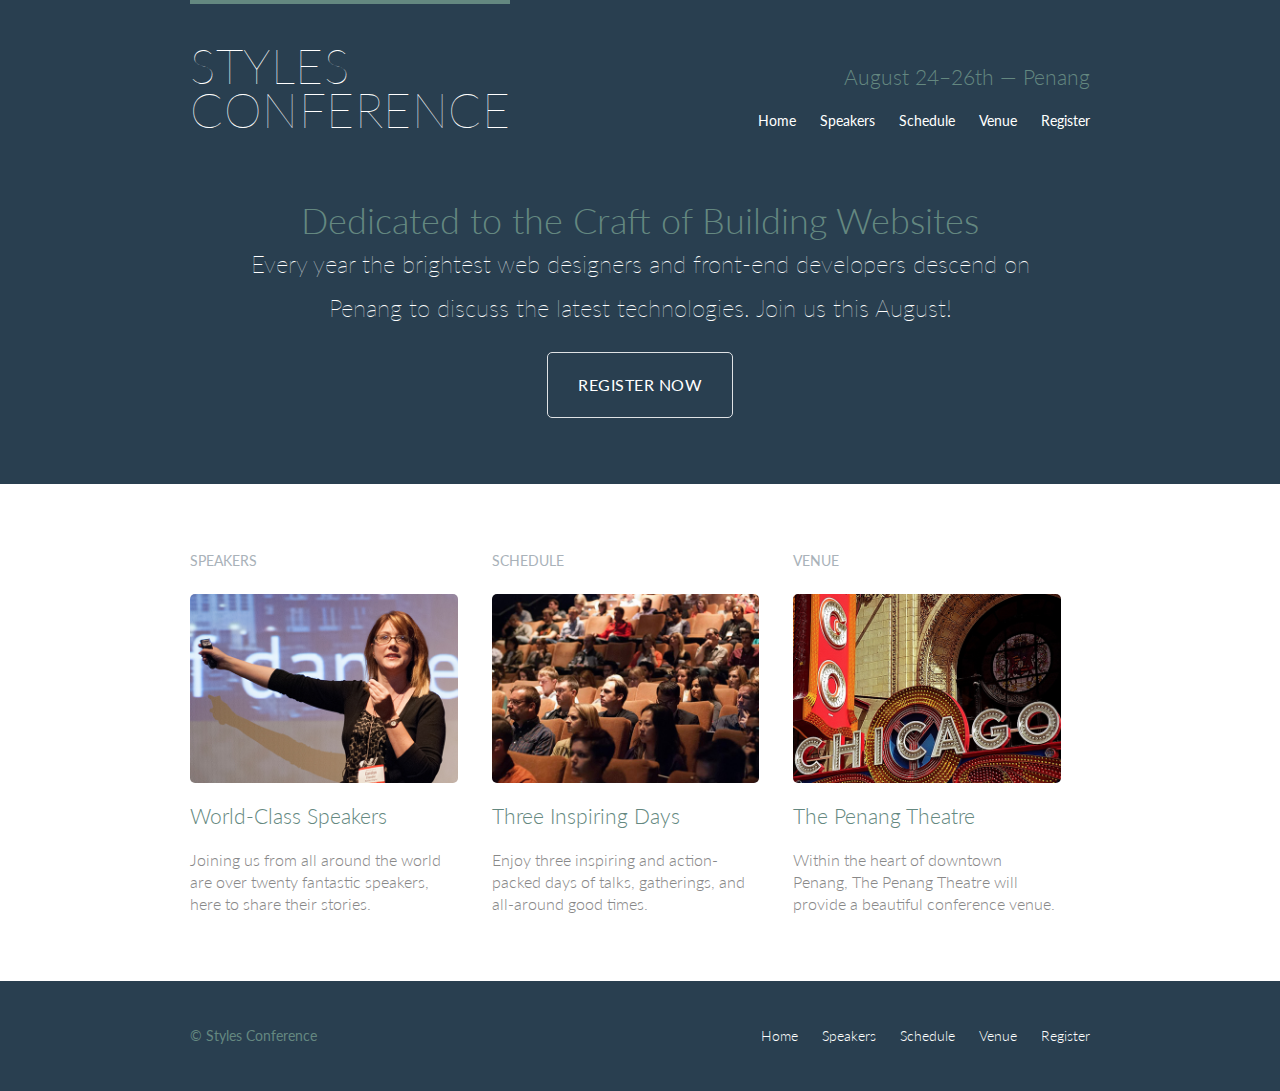
<file: index.html>
<!DOCTYPE html>

<html lang="en">
  <head>
    <meta charset="UTF-8" />
    <title>Styles Conference</title>
    <link rel="stylesheet" href="assets/styles/main.css" />
    <link
      href="https://fonts.googleapis.com/css?family=Lato:100,300,400"
      rel="stylesheet"
    />
  </head>

  <body>
    <header class="primary-header container group">
      <h1 class="logo">
        <a href="index.html">Styles<br />Conference</a>
      </h1>
      <h3 class="tagline">August 24&ndash;26th &mdash; Penang</h3>
      <nav class="nav primary-nav">
        <ul>
          <li><a href="index.html">Home</a></li>
          <li><a href="speakers.html">Speakers</a></li>
          <li><a href="schedule.html">Schedule</a></li>
          <li><a href="venue.html">Venue</a></li>
          <li><a href="register.html">Register</a></li>
        </ul>
      </nav>
    </header>
    <section class="hero container">
      <h2>Dedicated to the Craft of Building Websites</h2>
      <p>
        Every year the brightest web designers and front-end developers descend
        on Penang to discuss the latest technologies. Join us this August!
      </p>
      <a class="btn btn-alt" href="register.html">Register Now</a>
    </section>
    <section class="row">
      <div class="grid">
        <!-- Speakers -->
        <section class="teaser col-1-3">
          <h5>Speakers</h5>
          <a href="speakers.html">
            <img
              src="assets/images/home/speakers.jpg"
              alt="Professional Speaker"
            />
            <h3>World-Class Speakers</h3>
          </a>
          <p>
            Joining us from all around the world are over twenty fantastic
            speakers, here to share their stories.
          </p>
        </section>
        <!-- Schedule -->
        <section class="teaser col-1-3">
          <h5>Schedule</h5>
          <a href="schedule.html">
            <img src="assets/images/home/schedule.jpg" alt="" />
            <h3>Three Inspiring Days</h3>
          </a>
          <p>
            Enjoy three inspiring and action-packed days of talks, gatherings,
            and all-around good times.
          </p>
        </section>
        <!-- Venue -->
        <section class="teaser col-1-3">
          <h5>Venue</h5>
          <a href="venue.html">
            <img src="assets//images/home/venue.jpg" alt="" />
            <h3>The Penang Theatre</h3>
          </a>
          <p>
            Within the heart of downtown Penang, The Penang Theatre will provide
            a beautiful conference venue.
          </p>
        </section>
      </div>
    </section>
    <footer class="primary-footer container group">
      <small>&copy; Styles Conference</small>
      <nav class="nav">
        <ul>
          <li><a href="index.html">Home</a></li>
          <li><a href="speakers.html">Speakers</a></li>
          <li><a href="schedule.html">Schedule</a></li>
          <li><a href="venue.html">Venue</a></li>
          <li><a href="register.html">Register</a></li>
        </ul>
      </nav>
    </footer>
  </body>
</html>
</file>
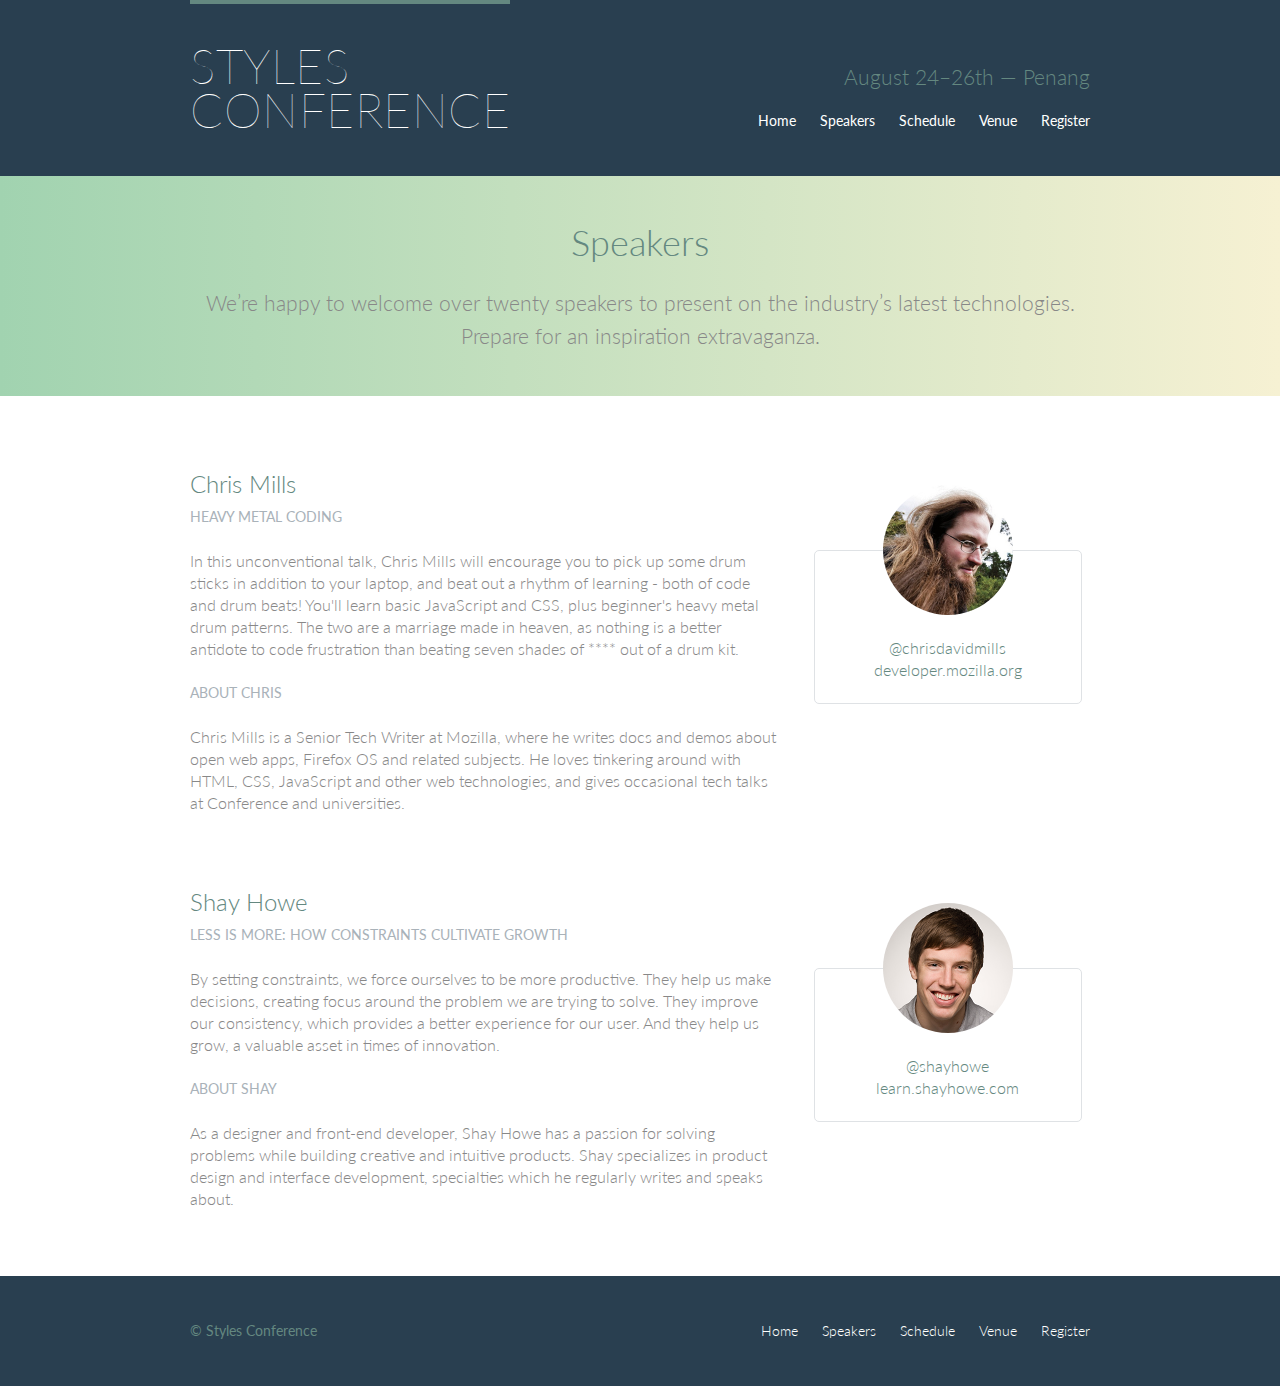
<file: speakers.html>
<!DOCTYPE html>
<html lang="en">
  <head>
    <meta charset="UTF-8" />
    <title>Styles Conference: Speakers</title>
    <link rel="stylesheet" href="assets/styles/main.css" />
    <link
      href="https://fonts.googleapis.com/css?family=Lato:100,300,400"
      rel="stylesheet"
    />
  </head>
  <body>
    <header class="primary-header container group">
      <h1 class="logo">
        <a href="index.html">Styles<br />Conference</a>
      </h1>
      <h3 class="tagline">August 24&ndash;26th &mdash; Penang</h3>
      <nav class="nav primary-nav">
        <ul>
          <li><a href="index.html">Home</a></li>
          <li><a href="speakers.html">Speakers</a></li>
          <li><a href="schedule.html">Schedule</a></li>
          <li><a href="venue.html">Venue</a></li>
          <li><a href="register.html">Register</a></li>
        </ul>
      </nav>
    </header>
    <section class="row-alt">
      <div class="lead container">
        <h1>Speakers</h1>
        <p>
          We&#8217;re happy to welcome over twenty speakers to present on the
          industry&#8217;s latest technologies. Prepare for an inspiration
          extravaganza.
        </p>
      </div>
    </section>
    <section class="row">
      <div class="grid">
        <section class="speaker" id="chris-mills">
          <div class="col-2-3">
            <h2>Chris Mills</h2>
            <h5>heavy metal coding</h5>
            <p>
              In this unconventional talk, Chris Mills will encourage you to
              pick up some drum sticks in addition to your laptop, and beat out
              a rhythm of learning - both of code and drum beats! You'll learn
              basic JavaScript and CSS, plus beginner's heavy metal drum
              patterns. The two are a marriage made in heaven, as nothing is a
              better antidote to code frustration than beating seven shades of
              **** out of a drum kit.
            </p>
            <h5>About Chris</h5>
            <p>
              Chris Mills is a Senior Tech Writer at Mozilla, where he writes
              docs and demos about open web apps, Firefox OS and related
              subjects. He loves tinkering around with HTML, CSS, JavaScript and
              other web technologies, and gives occasional tech talks at
              Conference and universities.
            </p>
          </div>
          <aside class="col-1-3">
            <div class="speaker-info">
              <img src="assets/images/speakers/chris-mills.jpg" alt="" />
              <ul>
                <li>
                  <a href="https://twitter.com/chrisdavidmills"
                    >@chrisdavidmills</a
                  >
                </li>
                <li>
                  <a href="https://developer.mozilla.org"
                    >developer.mozilla.org</a
                  >
                </li>
              </ul>
            </div>
          </aside>
        </section>
        <section id="shay-howe">
          <div class="col-2-3">
            <h2>Shay Howe</h2>
            <h5>Less Is More: How Constraints Cultivate Growth</h5>
            <p>
              By setting constraints, we force ourselves to be more productive.
              They help us make decisions, creating focus around the problem we
              are trying to solve. They improve our consistency, which provides
              a better experience for our user. And they help us grow, a
              valuable asset in times of innovation.
            </p>
            <h5>About Shay</h5>
            <p>
              As a designer and front-end developer, Shay Howe has a passion for
              solving problems while building creative and intuitive products.
              Shay specializes in product design and interface development,
              specialties which he regularly writes and speaks about.
            </p>
          </div>
          <aside class="col-1-3">
            <div class="speaker-info">
              <img
                src="assets//images/speakers/shay-howe.jpg"
                alt="Shay Howe"
              />
              <ul>
                <li><a href="https://twitter.com/shayhowe">@shayhowe</a></li>
                <li>
                  <a href="http://learn.shayhowe.com/">learn.shayhowe.com</a>
                </li>
              </ul>
            </div>
          </aside>
        </section>
      </div>
    </section>
    <footer class="primary-footer container group">
      <small>&copy; Styles Conference</small>
      <nav class="nav">
        <ul>
          <li><a href="index.html">Home</a></li>
          <li><a href="speakers.html">Speakers</a></li>
          <li><a href="schedule.html">Schedule</a></li>
          <li><a href="venue.html">Venue</a></li>
          <li><a href="register.html">Register</a></li>
        </ul>
      </nav>
    </footer>
  </body>
</html>
</file>
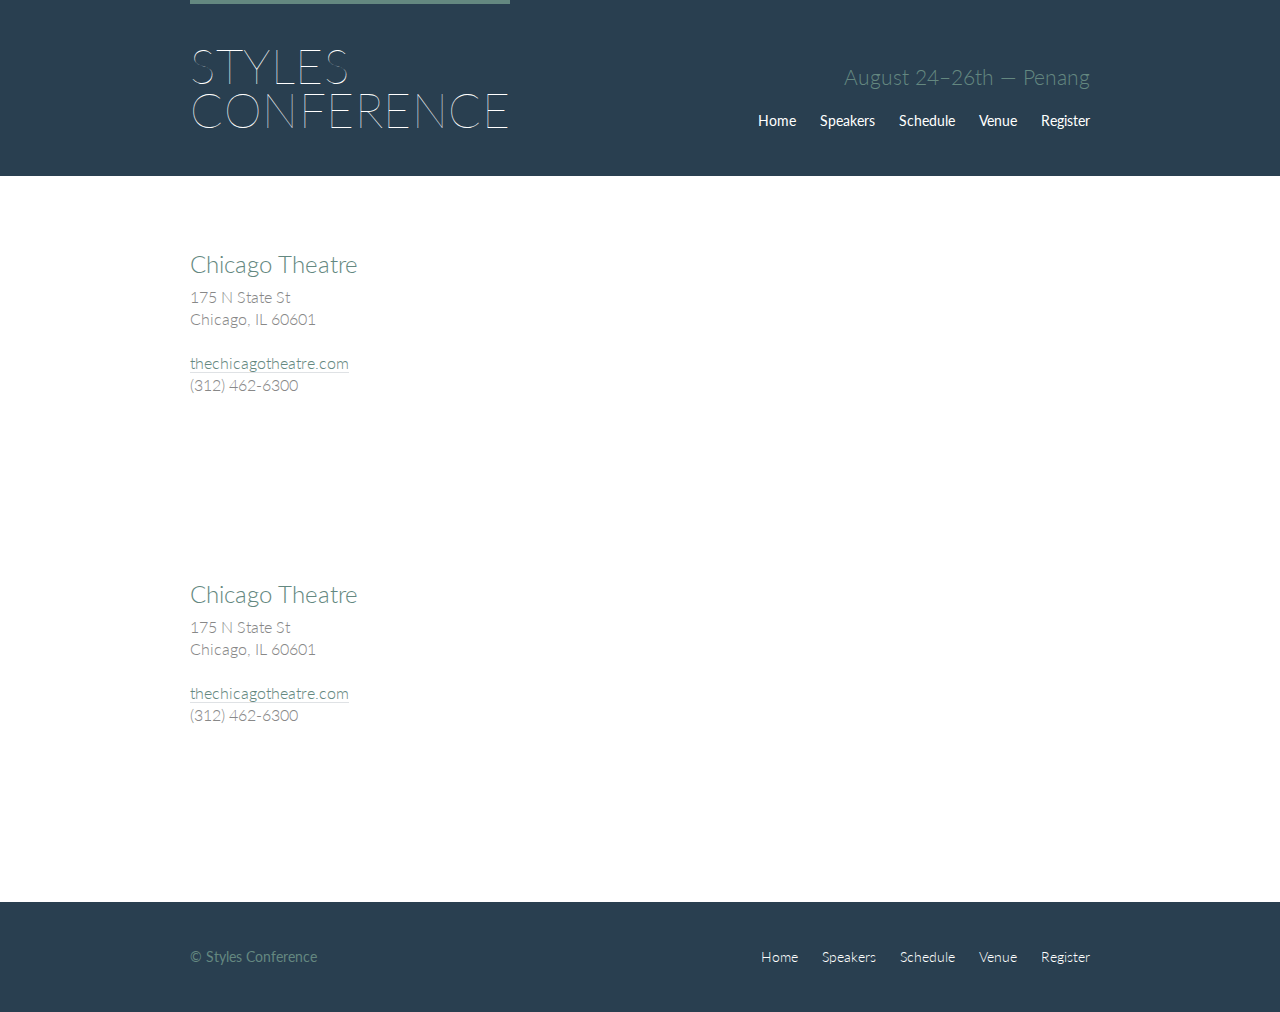
<file: venue.html>
<!DOCTYPE html>
<html lang="en">
  <head>
    <meta charset="UTF-8" />
    <title>Styles Conference: Venue</title>
    <link rel="stylesheet" href="assets/styles/main.css" />
    <link
      href="https://fonts.googleapis.com/css?family=Lato:100,300,400"
      rel="stylesheet"
    />
  </head>
  <body>
    <header class="primary-header container group">
      <h1 class="logo">
        <a href="index.html">Styles<br />Conference</a>
      </h1>
      <h3 class="tagline">August 24&ndash;26th &mdash; Penang</h3>
      <nav class="nav primary-nav">
        <ul>
          <li><a href="index.html">Home</a></li>
          <li><a href="speakers.html">Speakers</a></li>
          <li><a href="schedule.html">Schedule</a></li>
          <li><a href="venue.html">Venue</a></li>
          <li><a href="register.html">Register</a></li>
        </ul>
      </nav>
    </header>
    <section class="row">
      <div class="grid">
        <section class="venue-theatre">
          <div class="col-1-3">
            <h2>Chicago Theatre</h2>
            <p>
              175 N State St <br />
              Chicago, IL 60601
            </p>
            <p>
              <a href="http://www.thechicagotheatre.com/"
                >thechicagotheatre.com</a
              >
              <br />
              (312) 462-6300
            </p>
          </div>
          <iframe
            src="https://www.google.com/maps/embed?pb=!1m5!3m3!1m2!1s0x880e2ca55810a493%3A0x4700ddf60fcbfad6!2schicago+theatre!5e0!3m2!1sen!2sus!4v1388701393606"
            class="venue-map col-2-3"
          ></iframe>
        </section>
        <section class="venue-hotel">
          <div class="col-1-3">
            <h2>Chicago Theatre</h2>
            <p>
              175 N State St <br />
              Chicago, IL 60601
            </p>
            <p>
              <a href="http://www.thechicagotheatre.com/"
                >thechicagotheatre.com</a
              >
              <br />
              (312) 462-6300
            </p>
          </div>
          <iframe
            src="https://www.google.com/maps/embed?pb=!1m5!3m3!1m2!1s0x880e2ca55810a493%3A0x4700ddf60fcbfad6!2schicago+theatre!5e0!3m2!1sen!2sus!4v1388701393606"
            class="venue-map col-2-3"
          ></iframe>
        </section>
      </div>
    </section>
    <footer class="primary-footer container group">
      <small>&copy; Styles Conference</small>
      <nav class="nav">
        <ul>
          <li><a href="index.html">Home</a></li>
          <li><a href="speakers.html">Speakers</a></li>
          <li><a href="schedule.html">Schedule</a></li>
          <li><a href="venue.html">Venue</a></li>
          <li><a href="register.html">Register</a></li>
        </ul>
      </nav>
    </footer>
  </body>
</html>
</file>
<file: assets/styles/main.css>
/* http://meyerweb.com/eric/tools/css/reset/ 2. v2.0 | 20110126
  License: none (public domain)
*/

/* test */

html,
body,
div,
span,
applet,
object,
iframe,
h1,
h2,
h3,
h4,
h5,
h6,
p,
blockquote,
pre,
a,
abbr,
acronym,
address,
big,
cite,
code,
del,
dfn,
em,
img,
ins,
kbd,
q,
s,
samp,
small,
strike,
strong,
sub,
sup,
tt,
var,
b,
u,
i,
center,
dl,
dt,
dd,
ol,
ul,
li,
fieldset,
form,
label,
legend,
table,
caption,
tbody,
tfoot,
thead,
tr,
th,
td,
article,
aside,
canvas,
details,
embed,
figure,
figcaption,
footer,
header,
hgroup,
menu,
nav,
output,
ruby,
section,
summary,
time,
mark,
audio,
video {
  margin: 0;
  padding: 0;
  border: 0;
  font-size: 100%;
  font: inherit;
  vertical-align: baseline;
}

/* HTML5 display-role reset for older browsers */
article,
aside,
details,
figcaption,
figure,
footer,
header,
hgroup,
menu,
nav,
section {
  display: block;
}

body {
  line-height: 1;
}

ol,
ul {
  list-style: none;
}

blockquote,
q {
  quotes: none;
}

blockquote:before,
blockquote:after,
q:before,
q:after {
  content: '';
  content: none;
}

table {
  border-collapse: collapse;
  border-spacing: 0;
}

/*
=================================
Grid
=================================
*/
html {
  -webkit-box-sizing: border-box;
  -moz-box-sizing: border-box;
  box-sizing: border-box;
}

*,
*:before,
*:after {
  -webkit-box-sizing: border-box;
  -moz-box-sizing: border-box;
  box-sizing: border-box;
}

.col-1-3 {
  width: 32%;
}

.col-2-3 {
  width: 66.66%;
}

.col-1-3,
.col-2-3 {
  display: inline-block;
  vertical-align: top;
}

.grid,
.col-1-3,
.col-2-3 {
  padding-left: 15px;
  padding-right: 15px;
}

.container,
.grid {
  margin: 0 auto;
  width: 960px;
}

.container {
  padding-left: 30px;
  padding-right: 30px;
}

/*
=================================
Typography
=================================
*/

h1,
h3,
h4,
h5,
p {
  margin-bottom: 22px;
}

/*
=================================
Buttons
=================================
*/

.lead {
  text-align: center;
}

.lead p {
  font-size: 21px;
  line-height: 33px;
}

/*
=================================
Buttons
=================================
*/

.btn {
  border-radius: 5px;
  display: inline-block;
  margin: 0;
  color: #fff;
  cursor: pointer;
  font-weight: 400;
  letter-spacing: 0.5px;
  text-transform: uppercase;
}

.btn-alt {
  border: 1px solid #dfe2e5;
  padding: 10px 30px;
}

.btn-alt:hover {
  background: #fff;
  color: #648880;
}

/*
=================================
Home
=================================
*/

.hero {
  color: #fff;
  line-height: 44px;
  padding: 22px 80px 66px 80px;
  text-align: center;
}

.hero h2 {
  font-size: 36px;
}

.hero p {
  font-size: 24px;
  font-weight: 100;
}

/*
=================================
Clearfix
=================================
*/

.group:before,
.group:after {
  content: '';
  display: table;
}

.group:after {
  clear: both;
}

.group {
  clear: both;
  *zoom: 1;
}

/*
=================================
Rows
=================================
*/

.row {
  background: #fff;
  padding: 66px 0 44px 0;
}

.row,
.row-alt {
  min-width: 960px;
}

.row-alt {
  background: #cbe2c1;
  background: -webkit-linear-gradient(to right, #a1d3b0, #f6f1d3);
  background: -moz-linear-gradient(to right, #a1d3b0, #f6f1d3);
  background: linear-gradient(to right, #a1d3b0, #f6f1d3);
  padding: 44px 0 22px 0;
}

/*
=================================
Primary header
=================================
*/

.logo {
  border-top: 4px solid #648880;
  padding: 40px 0 22px 0;
  float: left;
}

.primary-footer a,
.primary-header a {
  color: #fff;
}

.primary-header a:hover,
.primary-footer a:hover {
  color: #648880;
}

/*
================================
Custom Styles
================================
*/

body {
  background: #293f50;
  color: #888;
  font: 300 16px/22px 'Lato', 'Open Sans', 'Helvetica Neue', Helvetica, Arial,
    sans-serif;
}

h1,
h2,
h3,
h4 {
  color: #648880;
}

h1 {
  font-size: 36px;
  line-height: 44px;
}

h2 {
  font-size: 24px;
  line-height: 44px;
}

h3 {
  font-size: 21px;
}

h4 {
  font-size: 18px;
}

h5 {
  color: #a9b2b9;
  font-size: 14px;
  font-weight: 400;
  text-transform: uppercase;
}

strong {
  font-weight: 400;
}

cite,
em {
  font-style: italic;
}

/*
===============================
Links
===============================
*/

a {
  color: #648880;
  text-decoration: none;
}

a:hover {
  color: #a9b2b9;
}

p a {
  border-bottom: 1px solid #dfe2e5;
}

a {
  color: #648880;
}

.logo {
  border-top: 4px solid #648880;
  float: left;
  font-size: 48px;
  line-height: 44px;
  font-weight: 100;
  letter-spacing: 0.5px;
  padding: 40px 0 22px 0;
  text-transform: uppercase;
}

.tagline {
  margin: 66px 0 22px 0;
  text-align: right;
}

.primary-nav {
  font-size: 14px;
  font-weight: 400;
}

.primary-footer {
  color: #648880;
  font-size: 14px;
  padding-bottom: 44px;
  padding-top: 44px;
}

.primary-footer small {
  float: left;
  font-weight: 400;
}

.teaser a:hover h3 {
  color: #a9b2b9;
}

/*
=====================================
Navigation
=====================================
*/

.nav {
  text-align: right;
}

.nav li {
  display: inline-block;
  margin: 0 10px;
  vertical-align: top;
}

.nav li:last-child {
  margin-right: 0;
}

/*
=====================================
Speakers
=====================================
*/

.speaker-info {
  border: 1px solid #dfe2e5;
  border-radius: 5px;
  margin-top: 88px;
  padding-bottom: 22px;
  text-align: center;
}

.speaker {
  margin-bottom: 44px;
}

.speaker-info img {
  border-radius: 50%;
  height: 130px;
  vertical-align: top;
  margin: -66px 0 22px 0;
}

.teaser img {
  display: block;
  max-width: 100%;
  border-radius: 5px;
  margin-bottom: 22px;
}

/*
=====================================
Speakers
=====================================
*/

.venue-theatre {
  margin-bottom: 66px;
}

.venue-hotel {
  margin-bottom: 22px;
}

.venue-map {
  height: 264px;
}
</file>
